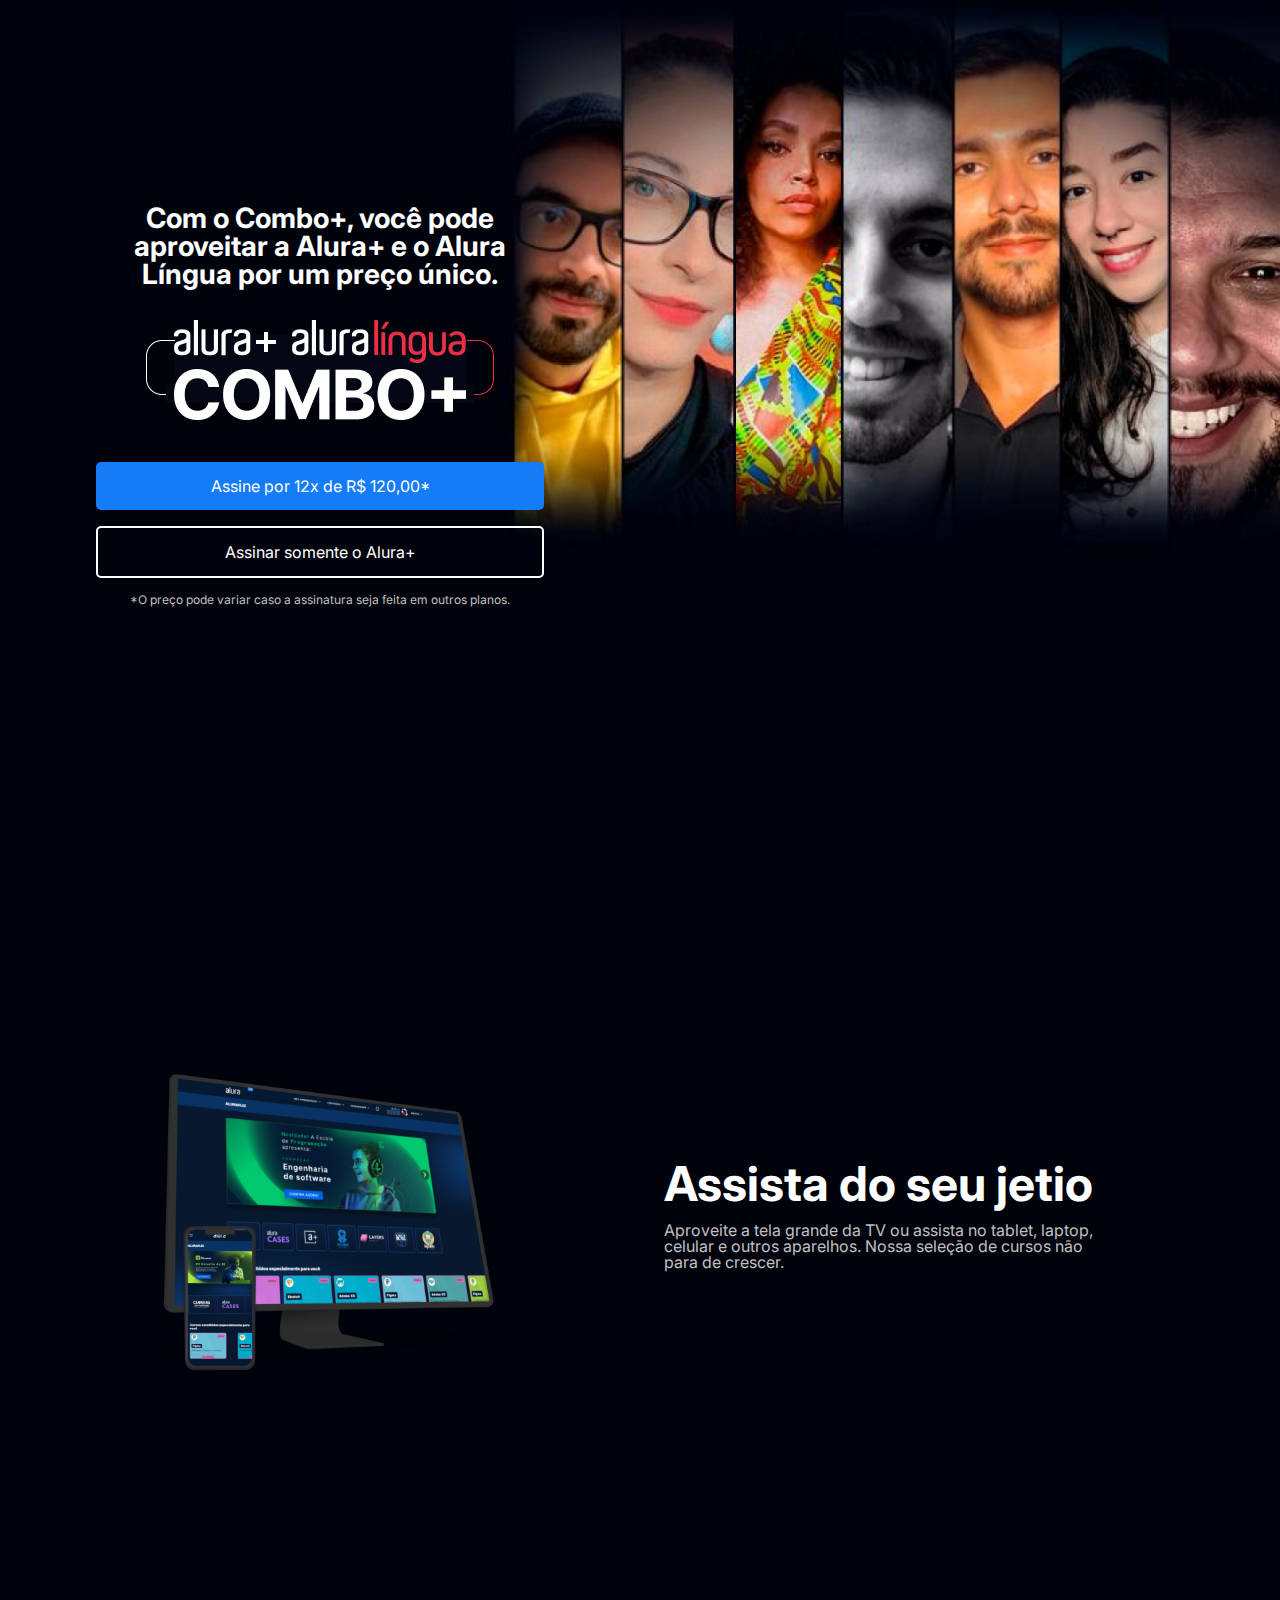
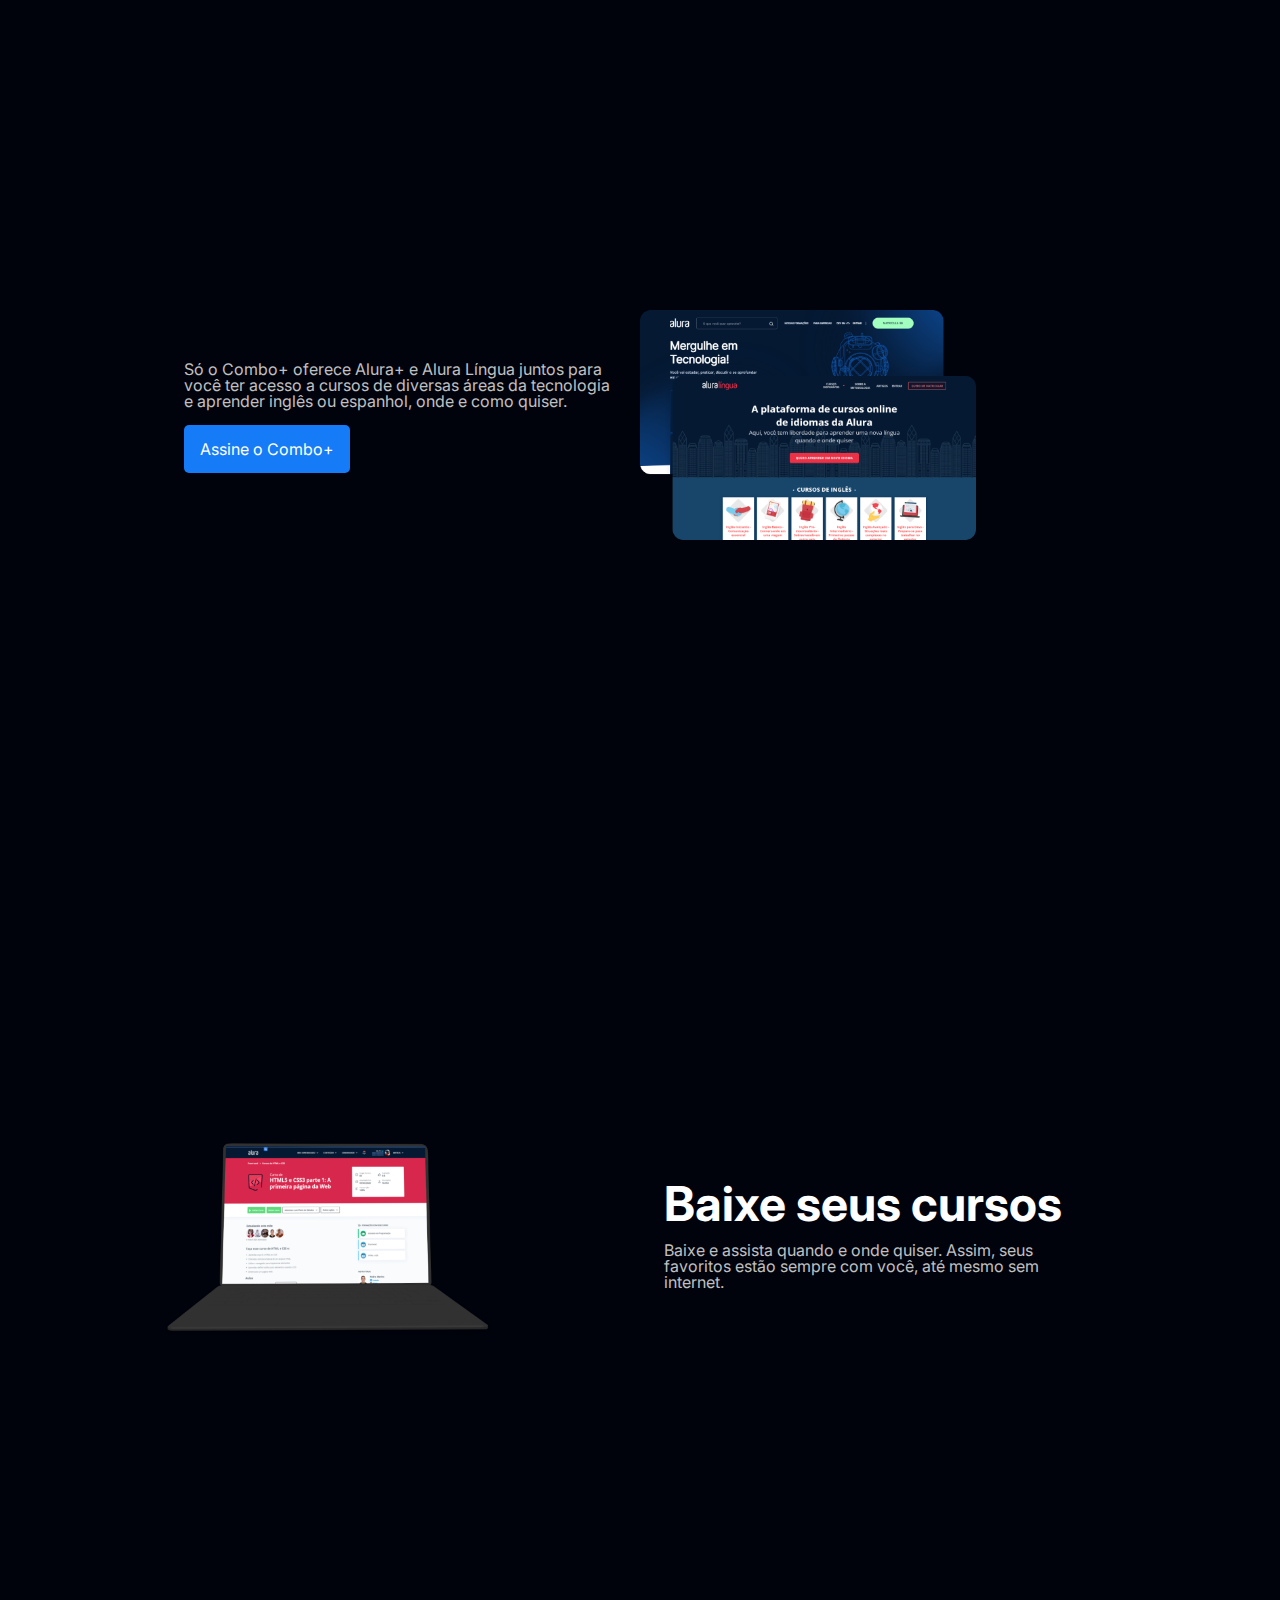
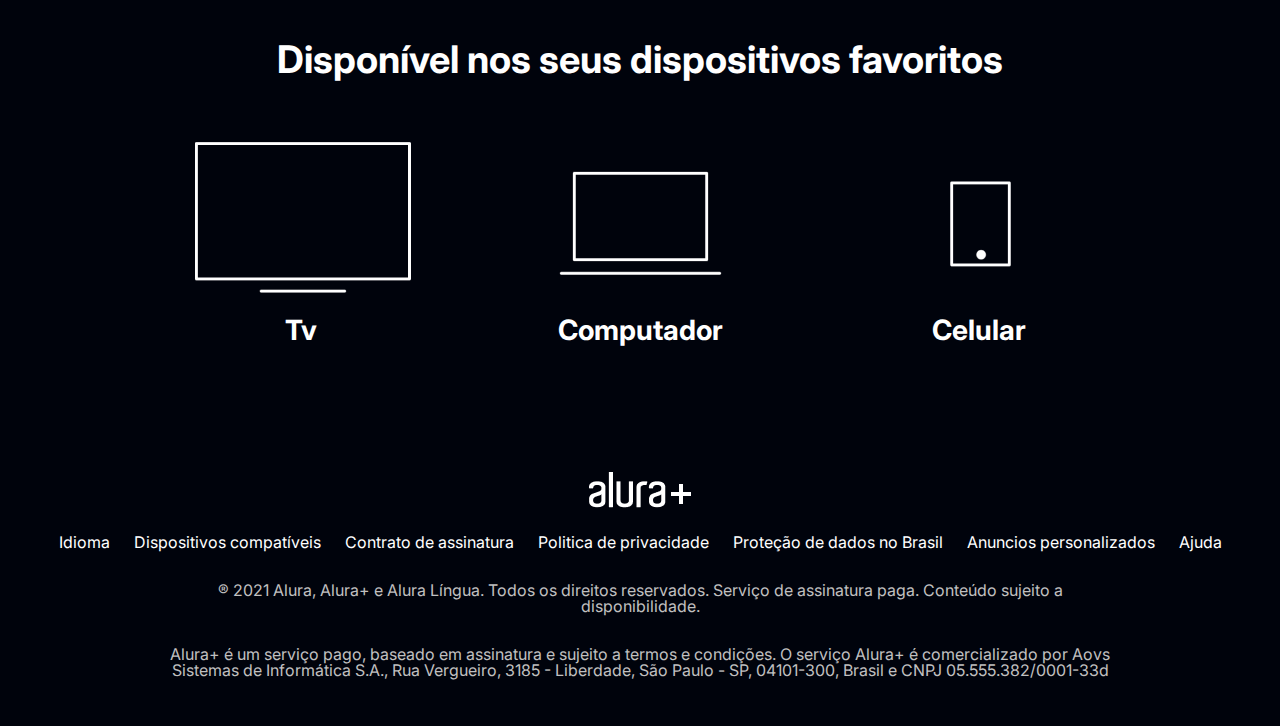
<file: index.html>
<!DOCTYPE html>
<html lang="pt-br">
<head>
    <title>Alura+</title>
    <meta charset="UTF-8">
    <meta http-equiv="X-UA-Compatible" content="IE=edge">
    <meta name="viewport" content="width=device-width, initial-scale=1.0">
    <link rel="stylesheet" href="reset.css">
    <link rel="stylesheet" href="style.css">
    <link rel="preconnect" href="https://fonts.googleapis.com">
    <link rel="preconnect" href="https://fonts.gstatic.com" crossorigin>
    <link href="https://fonts.googleapis.com/css2?family=Inter:wght@400;700&display=swap" rel="stylesheet">
</head>
<body>
    <section class="container principal">
        <div class="container__caixa">
            <h1 class="container__titulo">Com o Combo+, você pode aproveitar a Alura+ e o Alura Língua por um preço único.</h1>
            <img src="img/Combo.png" alt="Combo alura+ mais alura língua" class="container__img">
            <a href="https://www.alura.com.br" target="_blank" class="container__botao">Assine por 12x de R$ 120,00*</a>
            <a href="https://www.alura.com.br" target="_blank"  class="container__botao botao_secundario">Assinar somente o Alura+</a>
            <p class="container__aviso">*O preço pode variar caso a assinatura seja feita em outros planos.</p>
        </div>
    </section>
    <section class="container secundario">
        <img src="img/Plataformas.png" alt="Um monitor e um celular com o alura plus aberto" class="secundario__img">
        <div class="container__descricao">
            <h2 class="descricao__titulo">Assista do seu jetio</h2>
            <p class="descricao__texto">Aproveite a tela grande da TV ou assista no tablet, laptop, celular e outros aparelhos. Nossa seleção de cursos não para de crescer.</p>
        </div>
    </section>
    <section class="container secundario">
        <div class="container__descricao">
            <p class="descricao__texto">Só o Combo+ oferece Alura+ e Alura Língua juntos para você ter acesso a cursos de diversas áreas da tecnologia e aprender inglês ou espanhol, onde e como quiser.</p>
            <a href="www.alura.com.br" class="container__botao secundario__botao">Assine o Combo+</a>
        </div>
        <img src="img/Telas.png" alt="Telas do alura plus e do alura lingua" class="secundario__img">
    </section>
    <section class="container secundario">
        <img src="img/Notebook.png" alt="Um notbook com o um curso da alura aberto" class="secundario__img">
        <div class="container__descricao">
            <h2 class="descricao__titulo">Baixe seus cursos</h2>
            <p class="descricao__texto">Baixe e assista quando e onde quiser. Assim, seus favoritos estão sempre com você, até mesmo sem internet.</p>
        </div>
    </section>
    <section class="dispositivos">
        <h2 class="dispositivos__titulo">Disponível nos seus dispositivos favoritos</h2>
        <ul class="dispositivos__lista">
            <li>
                <img src="img/tv.png" alt="Ícone de televisão">
                <h3 class="lista__item">Tv</h3>
            </li>
            <li>
                <img src="img/computador.png" alt="Ícone de computador">
                <h3 class="lista__item">Computador</h3>
            </li>
            <li>
                <img src="img/celular.png" alt="Ícone de celular">
                <h3 class="lista__item">Celular</h3>
            </li>
        </ul>
    </section>
    <footer class="rodape">
        <img src="img/Logo.png" alt="Logo da alura+" class="rodape__logo">
        <ul class="rodape__lista">
            <li class="lista__link">
                <a href="#">Idioma</a>
            </li>
            <li class="lista__link">
                <a href="#">Dispositivos compatíveis</a>
            </li>
            <li class="lista__link">
                <a href="#">Contrato de assinatura</a>
            </li>
            <li class="lista__link">
                <a href="#">Politica de privacidade</a>
            </li>
            <li class="lista__link">
                <a href="#">Proteção de dados no Brasil</a>
            </li>
            <li class="lista__link">
                <a href="#">Anuncios personalizados</a>
            </li>
            <li class="lista__link">
                <a href="#">Ajuda</a>
            </li>
        </ul>
        <p class="rodape__texto">® 2021 Alura, Alura+ e Alura Língua. Todos os direitos reservados. Serviço de assinatura paga. Conteúdo sujeito a disponibilidade.</p>
        
        <p class="rodape__texto">Alura+ é um serviço pago, baseado em assinatura e sujeito a termos e condições. O serviço Alura+ é comercializado por Aovs Sistemas de Informática S.A., Rua Vergueiro, 3185 - Liberdade, São Paulo - SP, 04101-300, Brasil e CNPJ 05.555.382/0001-33d</p>
    </footer>
</body>
</html>
</file>
<file: style.css>
:root{
    --branco: #FFFFFF;
    --cinza: #C0C0C0;
    --azul: #167BF7;
    --azul_escuro: #0026ff;
    --fundo: #00030C;
    --fonte-principal: 'Inter';
}

body{
    background-color: var(--fundo);
    color: var(--branco);
    font-family: var(--fonte-principal);
    font-size: 16px;
    font-weight: 400;
}

.principal{
    background-image: url(img/Background.png);
    background-repeat: no-repeat;
    background-size: contain;
    text-align: center;
    align-items: center; /*alinha o conteudo no centro da culuna do grid*/
}

.container{
    height: 90vh;
    display: grid;
    grid-template-columns: 50% 50%;
}

.container__titulo{
    font-size: 28px;
    font-weight: 700;
}

.container__botao{
    background-color: var(--azul);
    border-radius: 5px;
    padding: 1em;
    display: block;
    margin-bottom: 1em;
}

.container__botao:hover{
    background-color: var(--azul_escuro);
    color: red;
}

.botao_secundario{
    background-color: transparent;
    border: 2px solid var(--branco)
}

.container__aviso{
    font-size: 12px;
    color: var(--cinza)
}

.container__img{
    margin: 2em 0 2em 0;
}

.container__caixa{
    margin: 0em 6em;
}

.secundario{
    align-items: center;
    margin: 0em 10em;
}

.secundario__img{
    width: 70%;
}

.descricao__titulo{
    font-weight: 700;
    font-size: 48px;
    color: var(--branco);
    margin-bottom: 0.3em;
}

.descricao__texto{
    color: var(--cinza);
}

.secundario__botao{
    display: inline-block;
    margin-top: 1em;
}

.container__descricao{
    padding: 1.5em;
}

.dispositivos{
    text-align: center;
}

.dispositivos__titulo{
    font-size: 38px;
    font-weight: 700;
}

.dispositivos__lista{
    display: flex;
    justify-content: center;
    font-size: 28px;
    margin-top: 1.5em;
    font-weight: 700;
}

.rodape{
    margin: 8em 0 3em 0;
    text-align: center;
}

.rodape__lista{
    display: flex;
    justify-content: center;
    gap: 1.5em;
    margin-top: 1.5em;
}

.lista__link a:hover{
    color: var(--azul);
}

.lista__link a:active{
    color: red;
}

.rodape__texto{
    margin: 2em 10em;
    color: var(--cinza);
}

@media screen and (max-width: 768px){
    .container {
        display: block;
        background-image: none;
    }

    .container__img{
        width: 50vw;
    }

    .container__caixa{
        margin: 2em 2em;
    }

    .secundario{
        margin: 0;
        text-align: center;
    }
    
    .dispositivos__titulo{
        margin: 0 0.5em;
    }

    .dispositivos__lista{
        display: block;
    }

    .rodape__lista{
        display: block;
    }

    .lista__link{
        margin: 1em;
    }

    .rodape__texto{
        margin: 2em;
    }
}
</file>
